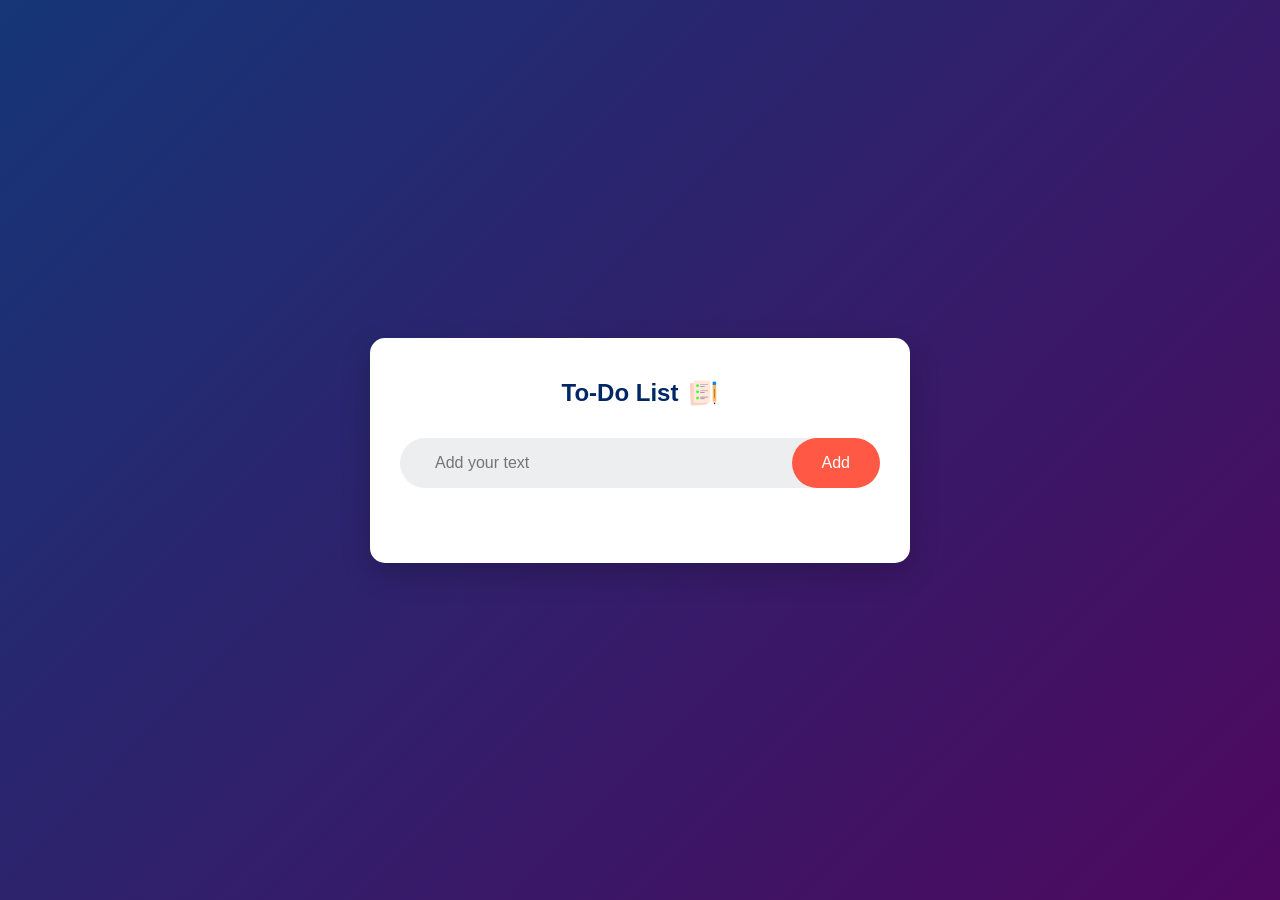
<file: 02-To-Do-List/index.html>
<!DOCTYPE html>
<html>
<head>
    <meta name="viewport" content="width=device-width, initial-scale=1">
    <title>To-Do List App</title>
    <link rel="stylesheet" href="style.css">
</head>
<body>
<div class="container">
    <div class="todo-app">
        <h2>To-Do List <img src="images/icon.png"></h2>
        <div class="row">
            <input type="text" id="input-box" placeholder="Add your text">
            <button onclick="addTask()">Add</button>
        </div>
        <ul id="list-container">
            <!-- <li class="checked">Task 1</li>
            <li>Task 2</li>
            <li>Task 3</li> -->
        </ul>
    </div>
</div>
<script src="script.js"></script>
</body>
</html>
</file>
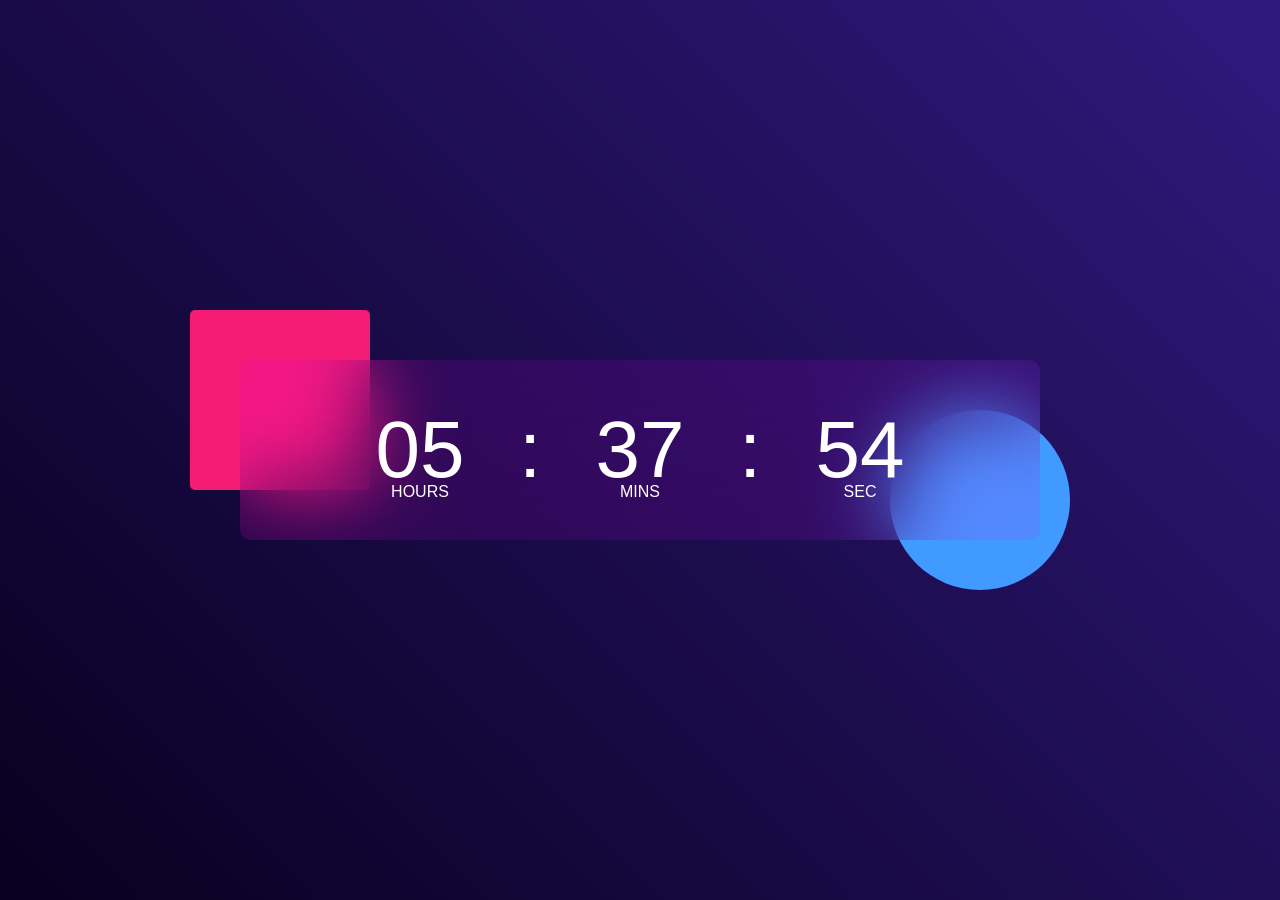
<file: 04-Digital-Clock/index.html>
<!DOCTYPE html>
<html lang="en">
  <head>
    <meta charset="UTF-8" />
    <meta name="viewport" content="width=device-width, initial-scale=1.0" />
    <title>Digital Clock</title>
    <link rel="stylesheet" href="style.css" />
  </head>
  <body>
    <div class="hero">
      <div class="container">
        <div class="clock">
          <span id="hrs">00</span>
          <span>:</span>
          <span id="min">00</span>
          <span>:</span>
          <span id="sec">00</span>
        </div>
      </div>
    </div>

    <script>
      let hrs = document.getElementById("hrs");
      let min = document.getElementById("min");
      let sec = document.getElementById("sec");

      setInterval(() => {
        let currentTime = new Date();
        hrs.innerHTML = (currentTime.getHours()<10?"0":"" ) + currentTime.getHours();
        min.innerHTML = (currentTime.getMinutes()<10?"0":"" ) + currentTime.getMinutes();
        sec.innerHTML = (currentTime.getSeconds()<10?"0":"" ) + currentTime.getSeconds();
      }, 1000);
    </script>
  </body>
</html>
</file>
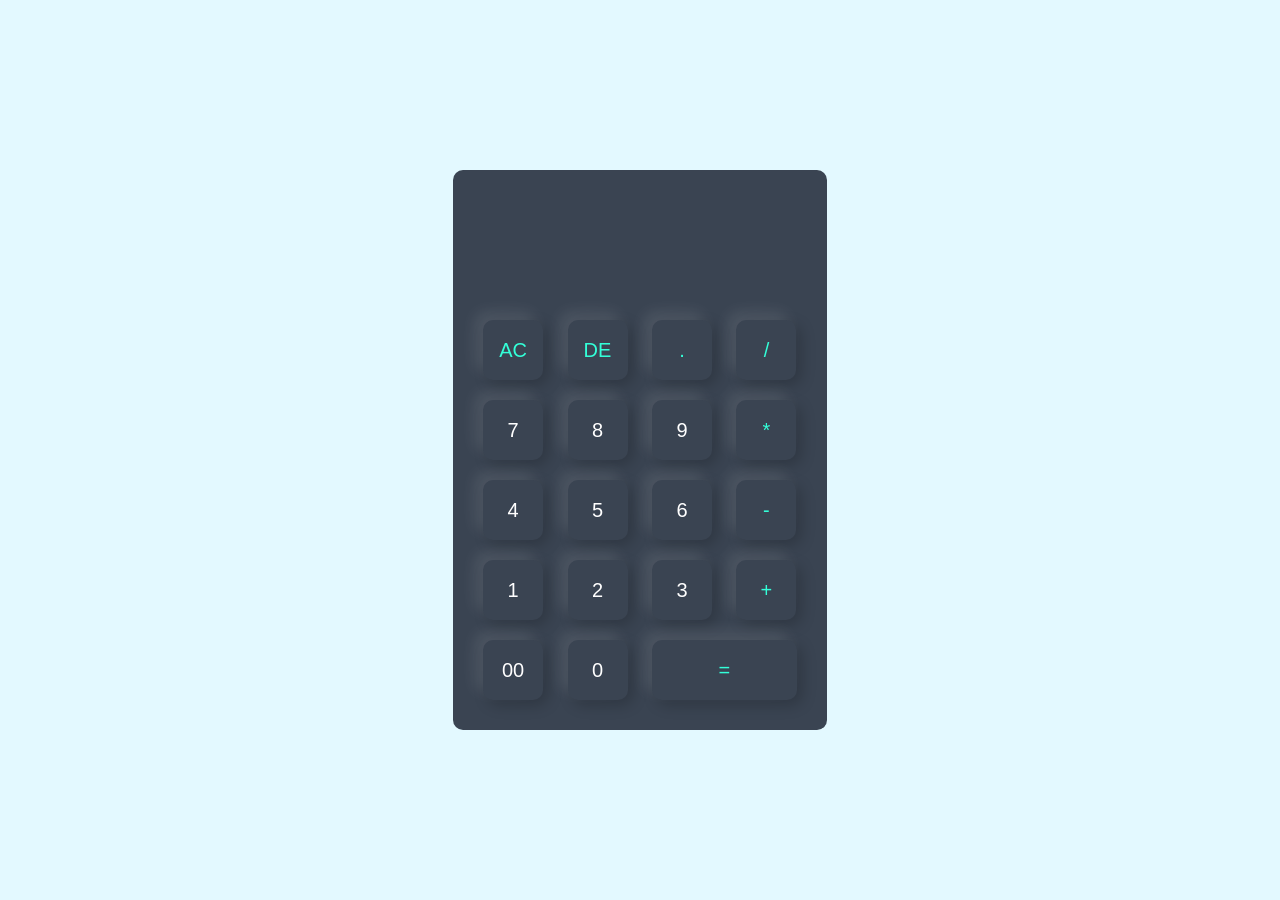
<file: 05-Calculator/index.html>
<!DOCTYPE html>
<html lang="en">
  <head>
    <meta charset="UTF-8" />
    <meta name="viewport" content="width=device-width, initial-scale=1.0" />
    <title>Calculator</title>
    <link rel="stylesheet" href="style.css" />
  </head>
  <body>
    <div class="container">
      <div class="calculator">
        <form>
          <div class="display">
            <input type="text" name="display" />
          </div>
          <div>
            <input
              type="button"
              value="AC"
              onclick="display.value = ''"
              class="operator"
            />
            <input
              type="button"
              value="DE"
              onclick="display.value = diaplay.value.toString().slice(0, -1)"
              class="operator"
            />
            <input
              type="button"
              value="."
              onclick="display.value += '.'"
              class="operator"
            />
            <input
              type="button"
              value="/"
              onclick="display.value += '/'"
              class="operator"
            />
          </div>
          <div>
            <input type="button" value="7" onclick="display.value += '7'" />
            <input type="button" value="8" onclick="display.value += '8'" />
            <input type="button" value="9" onclick="display.value += '9'" />
            <input type="button" value="*" onclick="display.value += '*'" class="operator"/>
          </div>
          <div>
            <input type="button" value="4" onclick="display.value += '4'" />
            <input type="button" value="5" onclick="display.value += '5'" />
            <input type="button" value="6" onclick="display.value += '6'" />
            <input type="button" value="-" onclick="display.value += '-'" class="operator" />
          </div>
          <div>
            <input type="button" value="1" onclick="display.value += '1'" />
            <input type="button" value="2" onclick="display.value += '2'" />
            <input type="button" value="3" onclick="display.value += '3'" />
            <input type="button" value="+" onclick="display.value += '+'" class="operator"/>
          </div>
          <div>
            <input type="button" value="00" onclick="display.value += '00'" />
            <input type="button" value="0" onclick="display.value += '0'" />
            <input
              type="button"
              value="="
              class="equal operator"
              onclick="display.value= eval(display.value)"
            />
          </div>
        </form>
      </div>
    </div>
  </body>
</html>
</file>
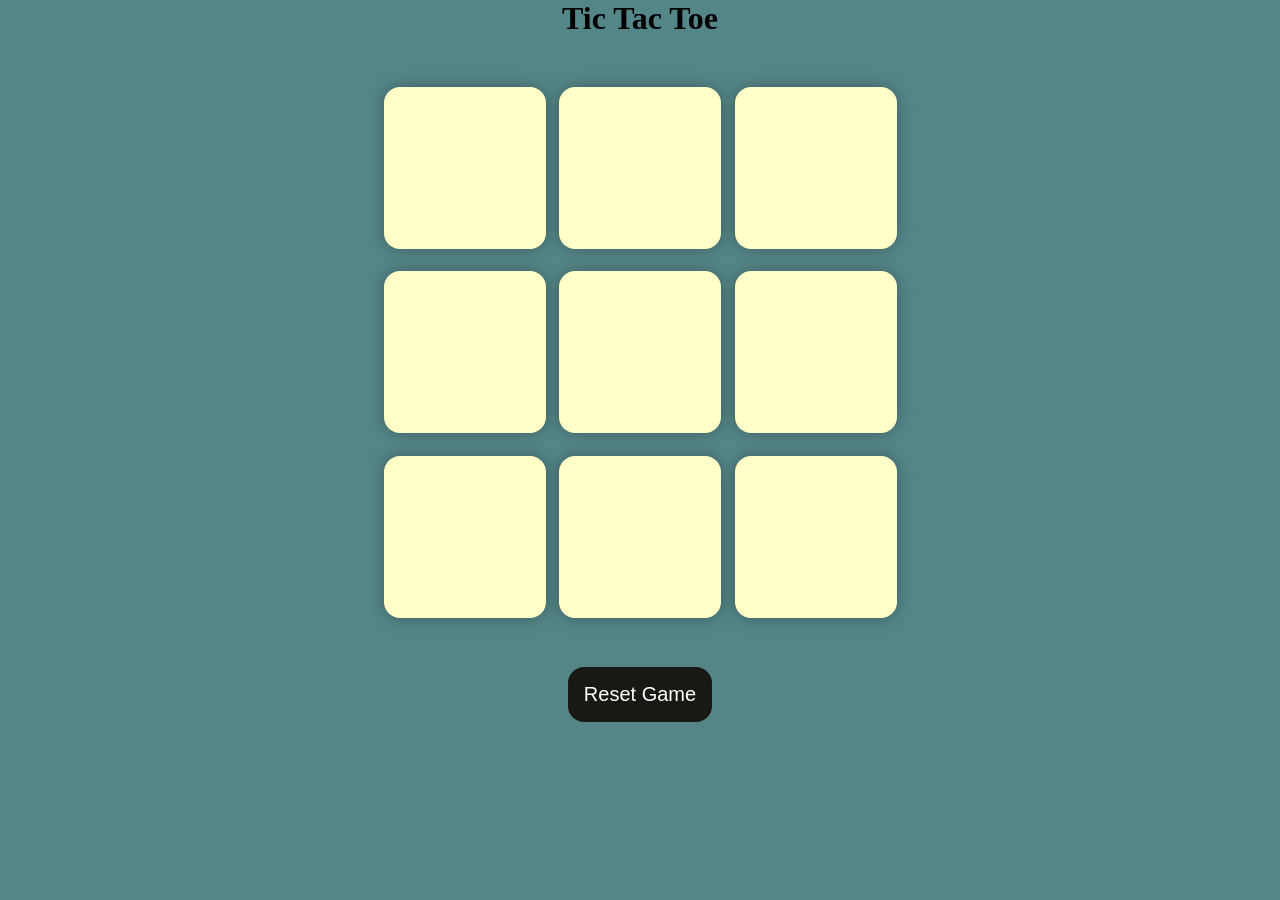
<file: 06-Tic-Tac-Toe/index.html>
<!DOCTYPE html>
<html lang="en">
  <head>
    <meta charset="UTF-8" />
    <meta name="viewport" content="width=device-width, initial-scale=1.0" />
    <title>Tic-Tac-Toe Game</title>
    <link rel="stylesheet" href="style.css" />
  </head>
  <body>
    <div class="msg-container hide">
      <p id="msg">Winner</p>
      <button id="new-btn">New Game</button>
    </div>
    <main>
      <h1>Tic Tac Toe</h1>
      <div class="container">
        <div class="game">
          <button class="box"></button>
          <button class="box"></button>
          <button class="box"></button>
          <button class="box"></button>
          <button class="box"></button>
          <button class="box"></button>
          <button class="box"></button>
          <button class="box"></button>
          <button class="box"></button>
        </div>
      </div>
      <button id="reset-btn">Reset Game</button>
    </main>
    <script src="app.js"></script>
  </body>
</html>
</file>
<file: 02-To-Do-List/style.css>
*{
  margin: 0;
  padding: 0;
  font-family: 'Poppins', sans-serif;
  box-sizing: border-box;
}
.container{
  width: 100%;
  min-height: 100vh;
  background: linear-gradient(135deg, #153677, #4e085f);
  padding: 20px;
  display: flex;
  align-items: center;
  justify-content: center;
}
.todo-app{
  width: 100%;
  max-width: 540px;
  background: #fff;
  margin: 0 auto;
  padding: 40px 30px 50px;
  border-radius: 15px;
  box-shadow: 0 10px 30px rgba(0, 0, 0, 0.2);
}
.todo-app h2{
  color: #002765;
  display: flex;
  align-items: center;
  justify-content: center;
  margin-bottom: 30px;
  font-size: 24px;
  text-align: center;
}
.todo-app h2 img{
  width: 30px;
  margin-left: 10px;
}
.row{
  display: flex;
  align-items: center;
  justify-content: space-between;
  background: #edeef0;
  border-radius: 30px;
  padding-left: 20px;
  margin-bottom: 25px;
}
input{
  flex: 1;
  border: none;
  outline: none;
  background: transparent;
  padding: 12px 15px;
  font-size: 16px;
  min-width: 0;
}
button{
  border: none;
  outline: none;
  padding: 16px 30px;
  background: #ff5945;
  color: #fff;
  font-size: 16px;
  cursor: pointer;
  border-radius: 40px;
  transition: all 0.3s ease;
  white-space: nowrap;
}
button:hover{
  background: #e04832;
  transform: translateY(-2px);
}
ul li{
  list-style: none;
  font-size: 17px;
  padding: 15px 50px 15px 50px;
  user-select: none;
  cursor: pointer;
  position: relative;
  border-bottom: 1px solid #f0f0f0;
  transition: background-color 0.3s ease;
  word-wrap: break-word;
  line-height: 1.5;
}
ul li:hover{
  background-color: #f8f9fa;
}
ul li:last-child{
  border-bottom: none;
}
ul li::before{
  content: '';
  position: absolute;
  height: 28px;
  width: 28px;
  border-radius: 50%;
  background-image: url(images/unchecked.png);
  background-size: cover;
  background-position: center;
  top: 12px;
  left: 8px;
}
ul li.checked{
  color: #555;
  text-decoration: line-through;
}
ul li.checked::before{
  background-image: url(images/checked.png);
}
ul li span{
  position: absolute;
  right: 0;
  top: 5px;
  width: 40px;
  height: 40px;
  font-size: 22px;
  color: #555;
  line-height: 40px;
  text-align: center;
  border-radius: 50%;
}
ul li span:hover{
  background: #edeef0;
}

/* Media Queries for Responsive Design */
@media screen and (max-width: 768px) {
  .container {
    padding: 15px;
  }
  
  .todo-app {
    padding: 30px 20px 40px;
    border-radius: 12px;
  }
  
  .todo-app h2 {
    font-size: 22px;
    margin-bottom: 25px;
  }
  
  .todo-app h2 img {
    width: 28px;
  }
  
  .row {
    flex-direction: column;
    gap: 15px;
    padding: 15px;
    border-radius: 15px;
  }
  
  input {
    padding: 15px;
    font-size: 16px;
    border-radius: 10px;
    background: #f8f9fa;
    width: 100%;
  }
  
  button {
    width: 100%;
    padding: 15px;
    border-radius: 10px;
  }
  
  ul li {
    font-size: 16px;
    padding: 12px 45px 12px 45px;
  }
  
  ul li::before {
    width: 24px;
    height: 24px;
    top: 14px;
    left: 12px;
  }
  
  ul li span {
    width: 35px;
    height: 35px;
    font-size: 20px;
    line-height: 35px;
    right: 8px;
    top: 8px;
  }
}

@media screen and (max-width: 480px) {
  .container {
    padding: 10px;
  }
  
  .todo-app {
    padding: 25px 15px 35px;
    margin: 0;
  }
  
  .todo-app h2 {
    font-size: 20px;
    margin-bottom: 20px;
    flex-direction: column;
    gap: 8px;
  }
  
  .todo-app h2 img {
    width: 26px;
    margin-left: 0;
  }
  
  .row {
    padding: 12px;
    gap: 12px;
  }
  
  input {
    padding: 12px;
    font-size: 15px;
  }
  
  button {
    padding: 12px;
    font-size: 15px;
  }
  
  ul li {
    font-size: 15px;
    padding: 10px 40px 10px 40px;
  }
  
  ul li::before {
    width: 22px;
    height: 22px;
    top: 12px;
    left: 10px;
  }
  
  ul li span {
    width: 32px;
    height: 32px;
    font-size: 18px;
    line-height: 32px;
    right: 6px;
    top: 7px;
  }
}

@media screen and (max-width: 320px) {
  .todo-app {
    padding: 20px 12px 30px;
  }
  
  .todo-app h2 {
    font-size: 18px;
  }
  
  ul li {
    font-size: 14px;
    padding: 8px 35px 8px 35px;
  }
  
  ul li::before {
    width: 20px;
    height: 20px;
    top: 10px;
    left: 8px;
  }
  
  ul li span {
    width: 28px;
    height: 28px;
    font-size: 16px;
    line-height: 28px;
    right: 5px;
    top: 6px;
  }
}
</file>
<file: 04-Digital-Clock/style.css>
*{
    margin: 0;
    padding: 0;
    font-family: 'Poppins', sans-serif;
    box-sizing: border-box;
}
.hero{
    width: 100%;
    min-height: 100vh;
    background: linear-gradient(45deg, #08001f, #30197d);
    color: #fff;
    position: relative;
}
.container{
    width: 800px;
    height: 180px;
    position: absolute;
    top: 50%;
    left: 50%;
    transform: translate(-50%,-50%);
}
.clock{
    width: 100%;
    height: 100%;
    background: rgba(235, 0, 255, 0.11);
    border-radius: 10px;
    display: flex;
    align-items: center;
    justify-content: center;
    backdrop-filter: blur(40px);
}
.container::before{
    content: '';
    width: 180px;
    height: 180px;
    background: #f41b75;
    border-radius: 5px;
    position: absolute;
    left: -50px;
    top: -50px;
    z-index: -1;
}
.container::after{
    content: '';
    width: 180px;
    height: 180px;
    background: #419aff;
    border-radius: 50%;
    position: absolute;
    right: -30px;
    bottom: -50px;
    z-index: -1;
}
.clock span{
    font-size: 80px;
    width: 110px;
    display: inline-block;
    text-align: center;
    position: relative;
}
.clock span::after{
    
    font-size: 16px;
    position: absolute;
    bottom: -5px;
    left: 50%;
    transform: translateX(-50%);
}
#hrs::after{
    content: 'HOURS';
}
#min::after{
    content: 'MINS';
}
#sec::after{
    content: 'SEC';
}
.watch-link{
    position: fixed;
    bottom: 10%;
    right: 5%;
    font-size: 12px;
    text-decoration: none;
    color: #fff;
}
</file>
<file: 05-Calculator/style.css>
*{
    margin: 0;
    padding: 0;
    font-family: 'Poppins', sans-serif;
    box-sizing: border-box;
}


.container{
    width: 100%;
    height: 100vh;
    background: #e3f9ff;
    display: flex;
    align-items: center;
    justify-content: center;
}
.calculator{
    background: #3a4452;
    padding: 20px;
    border-radius: 10px;
}
.calculator form input{
    border: 0;
    outline: 0;
    width: 60px;
    height: 60px;
    border-radius: 10px;
    box-shadow: -8px -8px 15px rgba(255, 255, 255, 0.1),5px 5px 15px rgba(0, 0, 0, 0.2);
    background: transparent;
    font-size: 20px;
    color: #fff;
    cursor: pointer;
    margin: 10px;
}

form .display{
    display: flex;
    justify-content: flex-end;
    margin: 20px 0;
}
form .display input{
    text-align: right;
    flex: 1;
    font-size: 45px;
    box-shadow: none;
}
form input.equal{
    width: 145px;
}



form input.operator{
    color: #33ffd8;
}
</file>
<file: 06-Tic-Tac-Toe/style.css>
* {
  margin: 0;
  padding: 0;
}

body {
  background-color: #548687;
  text-align: center;
}

.container {
  height: 70vh;
  display: flex;

  justify-content: center;
  align-items: center;
}

.game {
  height: 60vmin;
  width: 60vmin;
  display: flex;
  flex-wrap: wrap;
  justify-content: center;
  align-items: center;
  gap: 1.5vmin;
}

.box {
  height: 18vmin;
  width: 18vmin;
  border-radius: 1rem;
  border: none;
  box-shadow: 0 0 1rem rgba(0, 0, 0, 0.3);
  font-size: 8vmin;
  color: #b0413e;
  background-color: #ffffc7;
}

#reset-btn {
  padding: 1rem;
  font-size: 1.25rem;
  background-color: #191913;
  color: #fff;
  border-radius: 1rem;
  border: none;
}

#new-btn {
  padding: 1rem;
  font-size: 1.25rem;
  background-color: #191913;
  color: #fff;
  border-radius: 1rem;
  border: none;
}

#msg {
  color: #ffffc7;
  font-size: 5vmin;
}

.msg-container {
  height: 100vmin;
  display: flex;
  justify-content: center;
  align-items: center;
  flex-direction: column;
  gap: 4rem;
}

.hide {
  display: none;
}
</file>
